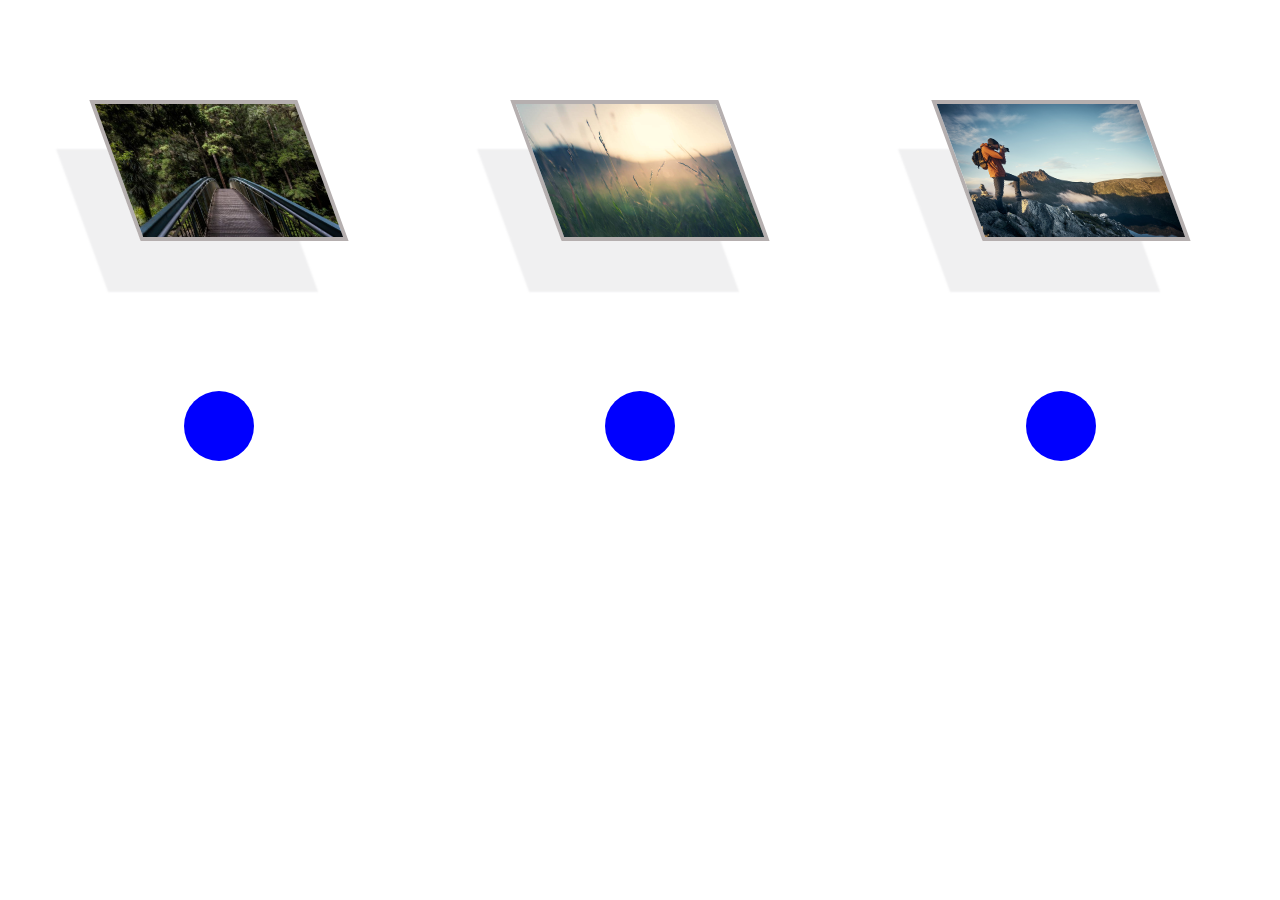
<file: animation-css/index.html>
<!DOCTYPE html>
<html lang="en">

<head>
  <meta charset="UTF-8">
  <meta name="viewport" content="width=device-width, initial-scale=1.0">
  <title>Animations</title>
  <style>
    .img-container {
      margin-top: 100px;
      display: flex;
      justify-content: space-around;
    }

    img {
      width: 200px;
      border: 4px solid rgb(181, 175, 175);
      transform: skew(20deg);
      box-shadow: -50px 50px 2px 1px rgba(180, 180, 184, 0.2);
      transition: all 500ms ease;
    }

    img:hover {
      transform: skew(0deg);
      box-shadow: none;
    }

    .animation-container {
      margin-top: 150px;
      display: flex;
      justify-content: space-around;
    }

    @keyframes circleToSquare {
      0%,
      100% {
        border-radius: 50%;
        transform: scale(1);
        background-color: blue;
      }

      50% {
        border-radius: 0;
        transform: scale(1.5);
        background-color: red;
      }
    }

    .animation-container div {
      width: 70px;
      height: 70px;
      background-color: blue;
      border-radius: 50%;
      animation: circleToSquare 6s infinite;
    }
  </style>
</head>

<body>
  <div class="img-container">
    <img src="bridge-forest.jpg" alt="bridge-forest">
    <img src="field.jpg" alt="field">
    <img src="photograph.jpg" alt="photograph">
  </div>

  <div class="animation-container">
    <div></div>
    <div></div>
    <div></div>
  </div>
</body>

</html>
</file>
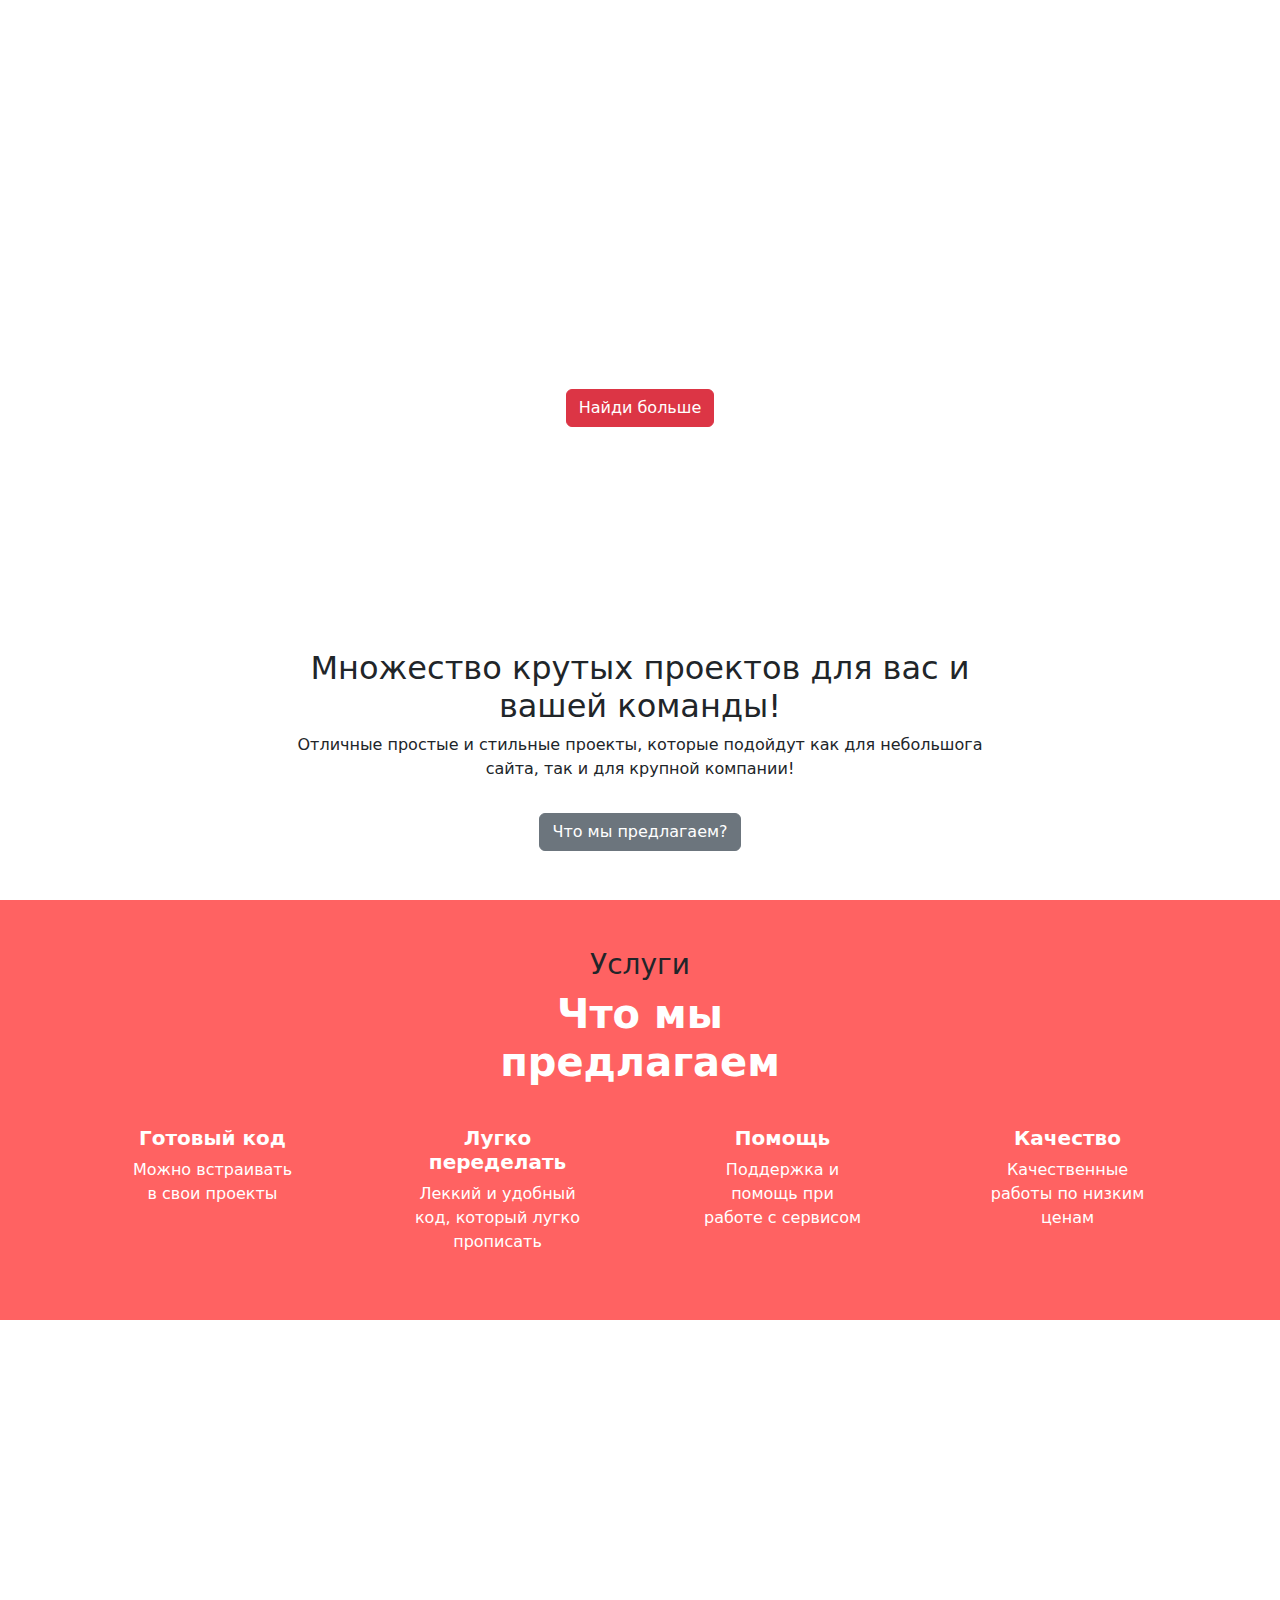
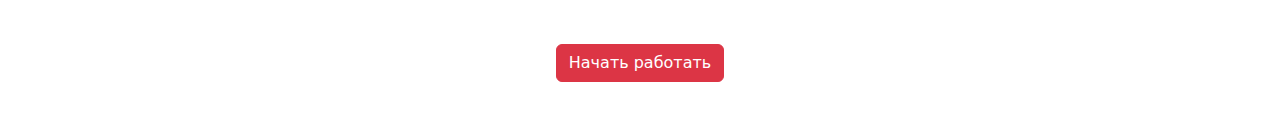
<file: bootstrap-first-website/index.html>
<!DOCTYPE html>
<html lang="en">

<head>
  <meta charset="UTF-8">
  <meta name="viewport" content="width=device-width, initial-scale=1.0">
  <link rel="stylesheet" href="https://cdn.jsdelivr.net/npm/bootstrap@5.2.3/dist/css/bootstrap.min.css">
  <link rel="stylesheet" href="css/style.css">
  <title>Document</title>
</head>

<body>

  <div class="cool-portfolio">
    <div class="container">
      <div class="row">
        <div class="col-xl-4 offset-xl-4 col-sm-12">
          <h1>Крутое портфолио</h1>
          <p>Найдите интересные материалы для себя</p>
          <button class="btn btn-danger mt-5">Найди больше</button>
        </div>
      </div>
    </div>
  </div>

  <div class="projects-team d-flex align-items-center text-center">
    <div class="container">
      <div class="row">
        <div class="col-xl-8 offset-xl-2 col-sm-12">
          <h2 class="mt-5">Множество крутых проектов для вас и вашей команды!</h2>
          <p>Отличные простые и стильные проекты, которые подойдут как для небольшога сайта, так и для крупной компании!
          </p>
          <button class="btn btn-secondary mt-3 mb-5">Что мы предлагаем?</button>
        </div>
      </div>
    </div>
  </div>

  <div class="services">
    <div class="container">
      <div class="row">
        <div class="col-xl-4 offset-xl-4 text-center">
          <h3 class="mt-5">Услуги</h3>
          <p class="display-6 fw-bold text-white">Что мы предлагаем</p>
        </div>
      </div>
      <div class="row text-white text-center mt-4">
        <div class="services-column col-xl-2 offset-xl-1 text-center ">
          <h5 class="fw-bold">Готовый код</h5>
          <p>Можно встраивать в свои проекты</p>
        </div>
        <div class="services-column col-xl-2 offset-xl-1">
          <h5 class="fw-bold">Лугко переделать</h5>
          <p>Леккий и удобный код, который лугко прописать</p>
        </div>
        <div class="services-column col-xl-2 offset-xl-1">
          <h5 class="fw-bold">Помощь</h5>
          <p>Поддержка и помощь при работе с сервисом</p>
        </div>
        <div class="services-column col-xl-2 offset-xl-1">
          <h5 class="fw-bold">Качество</h5>
          <p>Качественные работы по низким ценам</p>
        </div>
      </div>
    </div>
  </div>

  <div class="new-website ">
    <div class="container">
      <div class="row">
        <div class="col-xl-4 offset-xl-4 text-center">
          <h3 class="text-white display-3 fw-bold">Ваш новый вебсайт</h3>
          <button class="btn btn-danger mt-5">Начать работать</button>
        </div>
      </div>
    </div>
  </div>
</body>

</html>
</file>
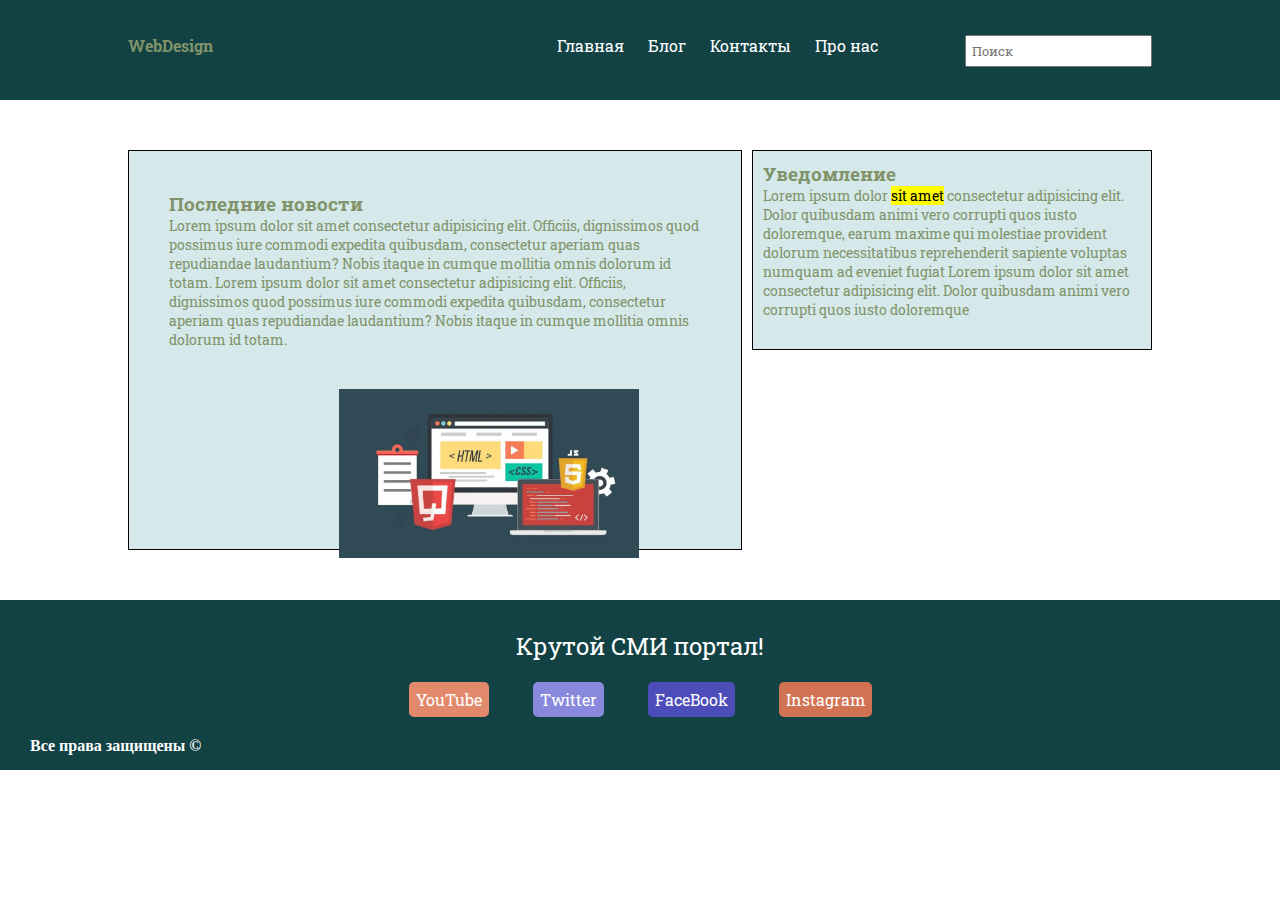
<file: html-css-first-website/index.html>
<!DOCTYPE html>
<html lang="en">

<head>
  <meta charset="UTF-8">
  <meta name="viewport" content="width=device-width, initial-scale=1.0">
  <link rel="stylesheet" href="css/style.css">
  <title>Website 1</title>
</head>

<body>
  <header>
    <div class="header-all">
      <div class="header-logo">WebDesign</div>
      <nav>
        <ul>
          <li>Главная</li>
          <li>Блог</li>
          <li>Контакты</li>
          <li>Про нас</li>
        </ul>
      </nav>
      <div class="header-search">
        <input type="text" name="search" id="search" placeholder="Поиск">
      </div>
    </div>
  </header>

  <main>
    <div class="last-news">
      <h3>Последние новости</h3>
      <p>
        Lorem ipsum dolor sit amet consectetur adipisicing elit. Officiis, dignissimos quod possimus iure commodi
        expedita quibusdam, consectetur aperiam quas repudiandae laudantium? Nobis itaque in cumque mollitia omnis
        dolorum id totam.
        Lorem ipsum dolor sit amet consectetur adipisicing elit. Officiis, dignissimos quod possimus iure commodi
        expedita quibusdam, consectetur aperiam quas repudiandae laudantium? Nobis itaque in cumque mollitia omnis
        dolorum id totam.
      </p>
      <img src="img/Picture2.webp" alt="front-end">
    </div>
    <div class="messages">
      <h3>Уведомление</h3>
      <p>
        Lorem ipsum dolor <mark>sit amet</mark> consectetur adipisicing elit. Dolor quibusdam animi vero corrupti quos
        iusto doloremque, earum maxime qui molestiae provident dolorum necessitatibus reprehenderit sapiente voluptas
        numquam ad eveniet fugiat
        Lorem ipsum dolor sit amet consectetur adipisicing elit. Dolor quibusdam animi vero corrupti quos iusto
        doloremque
      </p>
    </div>
  </main>

  <footer>
    <h2>Крутой СМИ портал!</h2>
    <ul>
      <li class="li-1">YouTube</li>
      <li class="li-2">Twitter</li>
      <li class="li-3">FaceBook</li>
      <li class="li-4">Instagram</li>
    </ul>
    <h4>Все права защищены ©</h4>
  </footer>
</body>

</html>
</file>
<file: bootstrap-first-website/css/style.css>
.cool-portfolio {
  display: flex;
  align-items: center;
  text-align: center;
  height: 600px;
  background: url('https://a-z-animals.com/media/2022/03/shutterstock_1685753824.jpg') center center/cover no-repeat;
}

.cool-portfolio h1,
.cool-portfolio p {
  color: white;
}

.projects-team {
  min-height: 300px;
}

.services {
  min-height: 400px;
  background-color: rgba(255, 0, 0, 0.616);
  padding-bottom: 50px;
}

.services-column {
  margin: 0 auto;
}

.new-website {
  min-height: 400px;
  background: url('https://cdn2.hexlet.io/assets/blog_promo-1dd16bc28d9a4aed4b07019a7934d27c258d6cf8ca53f803634fc38d1d406c57.png') center center/cover no-repeat;
  display: flex;
  align-items: center;
}
</file>
<file: html-css-first-website/css/style.css>
@import url('https://fonts.googleapis.com/css2?family=Roboto+Slab&display=swap');

* {
  margin: 0;
  padding: 0;
  box-sizing: border-box;
  font-family: 'Roboto Slab', serif;
}

header {
  width: 100%;
  height: 100px;
  background-color: rgb(18, 66, 68);
  padding-top: 35px;
}

.header-all {
  width: 80%;
  margin-left: 10%;
  margin-right: 10%;
  position: relative;
}

header .header-all .header-logo {
  color: rgb(129, 147, 106);
  font-weight: 700;
  display: inline;
  margin-right: 330px;
}

header .header-all nav {
  display: inline;
}

header .header-all nav ul {
  list-style: none;
  display: inline;
}

header .header-all nav ul li {
  display: inline;
  margin: 10px;
  color: white;
  cursor: pointer;
}

header .header-all nav ul li:hover {
  color: rgb(129, 147, 106);
}

header .header-all input {
  position: absolute;
  top: 0;
  right: 0;
  padding: 5px;
}

main {
  margin-top: 50px;
  width: 80%;
  margin-left: 10%;
  margin-right: 10%;
  position: relative;
}

main .last-news,
main .messages {
  width: 60%;
  height: 400px;
  background-color: rgb(213, 233, 234);
  border: 1px solid black;
  padding: 40px;
  color: rgb(129, 147, 106);
}

main .last-news p,
main .messages p {
  font-size: 14px;  
}

main .last-news img {
  width: 300px;
  margin-top: 40px;
  margin-left: 170px;
}

main .messages {
  position: absolute;
  height: 200px;
  width: 400px;
  padding: 10px;
  right: 0;
  top: 0;
}

footer {
  margin-top: 50px;
  width: 100%;
  height: 170px;
  background-color: rgb(18, 66, 68);
  padding: 30px;
}

footer h2 {
  text-align: center;
  color: white;
  font-weight: normal;
}

footer ul {
  list-style: none;
  text-align: center;
}

footer ul li {
  display: inline-block;
  margin: 20px;
  background-color: rgb(227, 137, 107);
  padding: 7px;
  border-radius: 5px;
  color: white;
  cursor: pointer;
}

footer ul li:hover {
  background-color: rgb(210, 218, 226);
}

footer .li-2 {
  background-color: rgb(136, 136, 220);
}

footer .li-3 {
  background-color: rgb(77, 77, 185);
}

footer .li-4 {
  background-color: rgb(209, 114, 82);
}

footer h4 {
  color: white;
  font-size: initial;
  font-family: initial;
}
</file>
